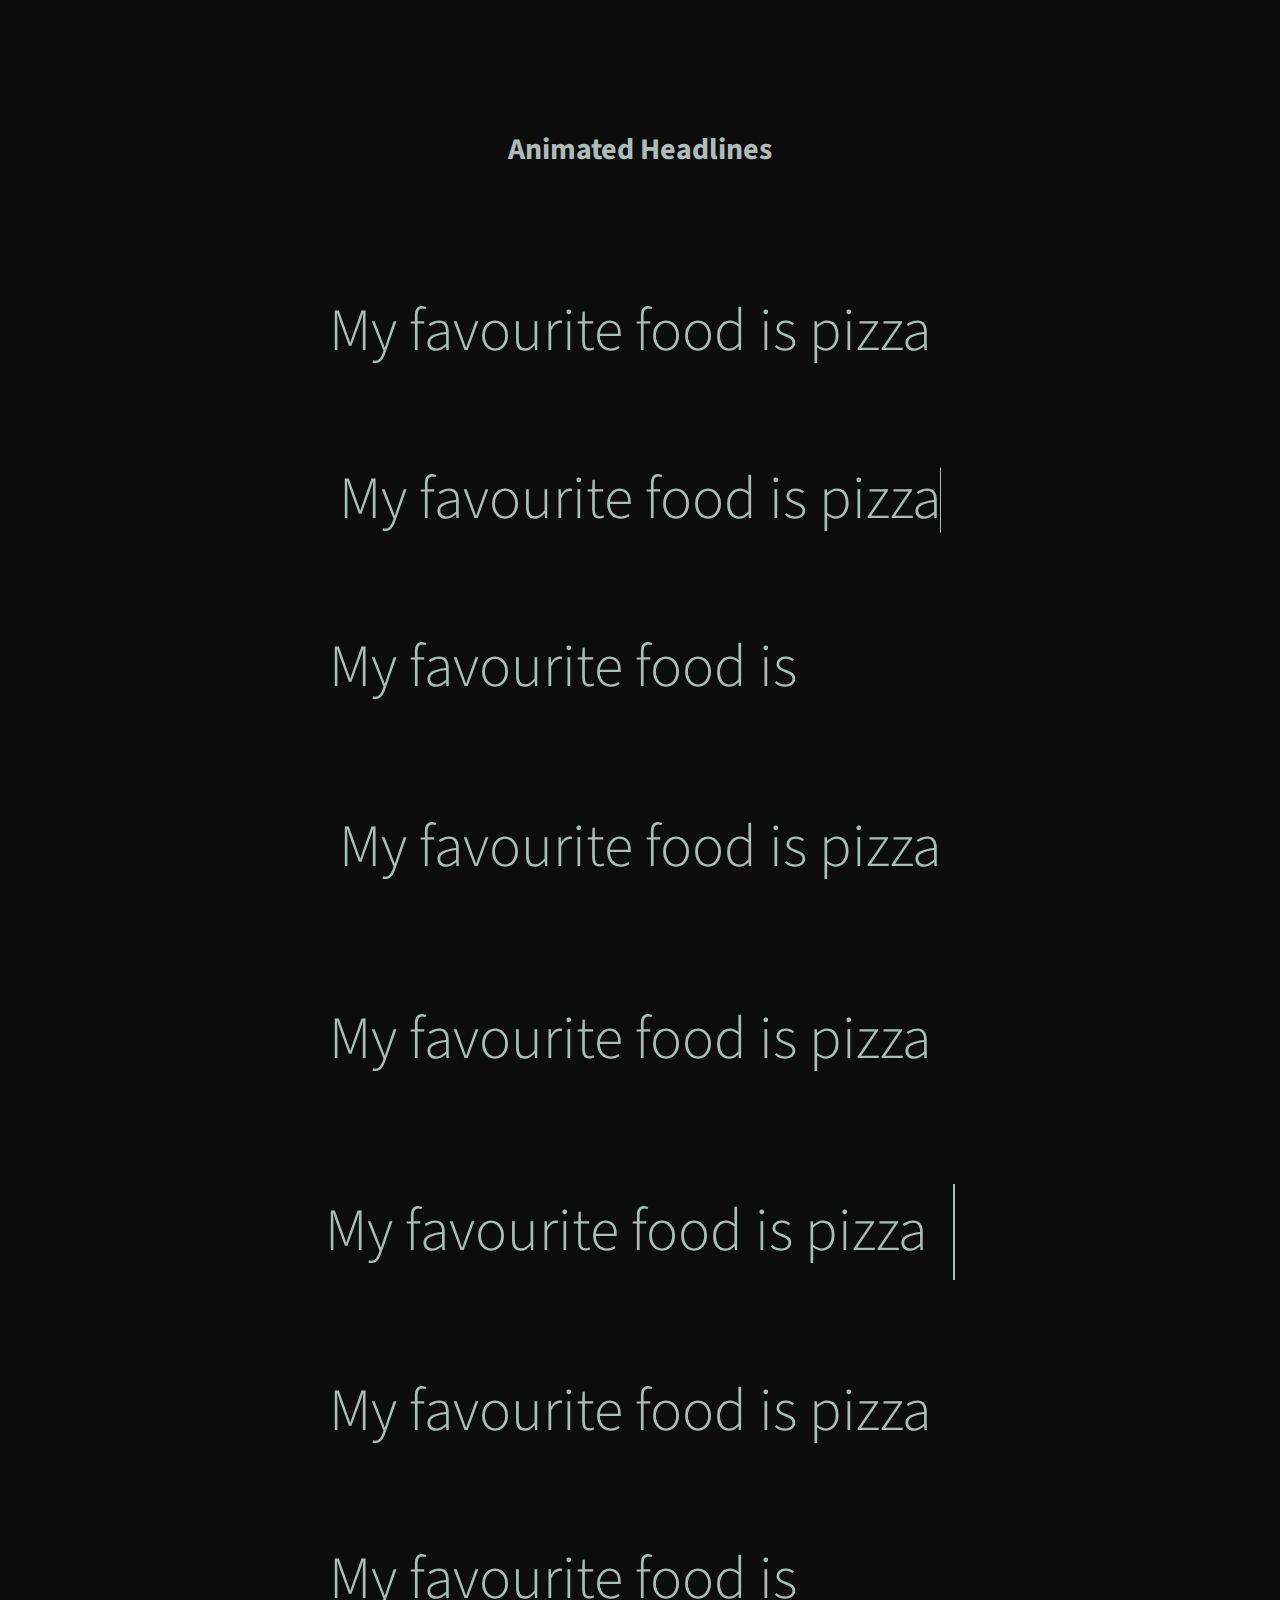
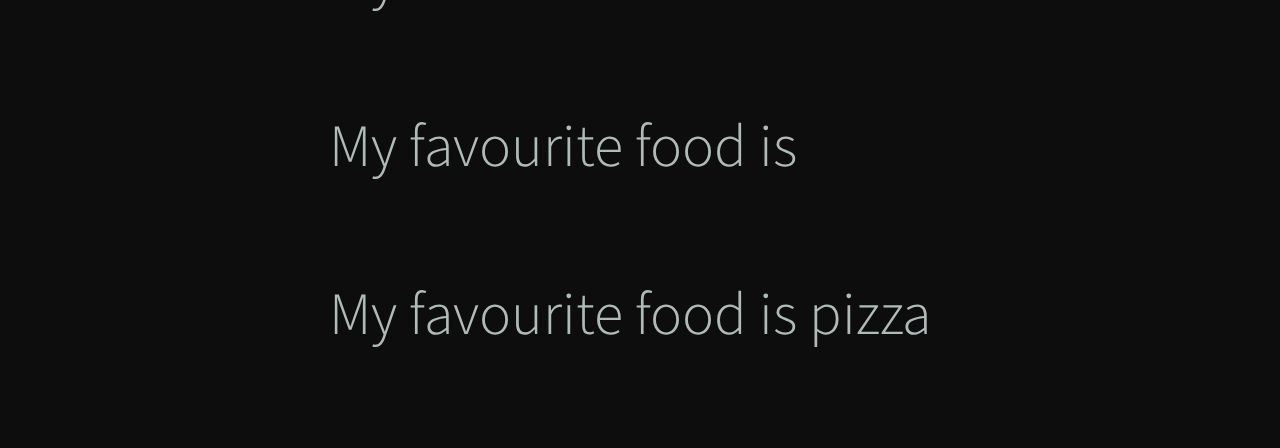
<file: Rotate/animated-headline-master/index.html>
<!doctype html>
<html lang="en" class="no-js">
<head>
	<meta charset="UTF-8">
	<meta name="viewport" content="width=device-width, initial-scale=1">

	<link href='http://fonts.googleapis.com/css?family=Source+Sans+Pro:300,400,700' rel='stylesheet' type='text/css'>

	<link rel="stylesheet" href="css/reset.css"> <!-- CSS reset -->
	<link rel="stylesheet" href="css/style.css"> <!-- Resource style -->
	<script src="js/modernizr.js"></script> <!-- Modernizr -->
  	
	<title>Animated Headlines | CodyHouse</title>
</head>
<body>
	<section class="cd-title">
		<h1>Animated Headlines</h1>
	</section>
	
	<section class="cd-intro">
		<h1 class="cd-headline rotate-1">
			<span>My favourite food is</span>
			<span class="cd-words-wrapper">
				<b class="is-visible">pizza</b>
				<b>sushi</b>
				<b>steak</b>
			</span>
		</h1>
	</section> <!-- cd-intro -->
	<section class="cd-intro">
		<h1 class="cd-headline letters type">
			<span>My favourite food is</span> 
			<span class="cd-words-wrapper waiting">
				<b class="is-visible">pizza</b>
				<b>sushi</b>
				<b>steak</b>
			</span>
		</h1>
	</section> <!-- cd-intro -->
	<section class="cd-intro">
		<h1 class="cd-headline letters rotate-2">
			<span>My favourite food is</span> 
			<span class="cd-words-wrapper">
				<b class="is-visible">pizza</b>
				<b>sushi</b>
				<b>steak</b>
			</span>
		</h1>
	</section> <!-- cd-intro -->
	<section class="cd-intro">
		<h1 class="cd-headline loading-bar">
			<span>My favourite food is</span>
			<span class="cd-words-wrapper">
				<b class="is-visible">pizza</b>
				<b>sushi</b>
				<b>steak</b>
			</span>
		</h1>
	</section> <!-- cd-intro -->
	<section class="cd-intro">
		<h1 class="cd-headline slide">
			<span>My favourite food is</span>
			<span class="cd-words-wrapper">
				<b class="is-visible">pizza</b>
				<b>sushi</b>
				<b>steak</b>
			</span>
		</h1>
	</section> <!-- cd-intro -->
	<section class="cd-intro">
		<h1 class="cd-headline clip is-full-width">
			<span>My favourite food is</span>
			<span class="cd-words-wrapper">
				<b class="is-visible">pizza</b>
				<b>sushi</b>
				<b>steak</b>
			</span>
		</h1>
	</section> <!-- cd-intro -->
	<section class="cd-intro">
		<h1 class="cd-headline zoom">
			<span>My favourite food is</span>
			<span class="cd-words-wrapper">
				<b class="is-visible">pizza</b>
				<b>sushi</b>
				<b>steak</b>
			</span>
		</h1>
	</section> <!-- cd-intro -->
	<section class="cd-intro">
		<h1 class="cd-headline letters rotate-3">
			<span>My favourite food is</span> 
			<span class="cd-words-wrapper">
				<b class="is-visible">pizza</b>
				<b>sushi</b>
				<b>steak</b>
			</span>
		</h1>
	</section> <!-- cd-intro -->
	<section class="cd-intro">
		<h1 class="cd-headline letters scale">
			<span>My favourite food is</span> 
			<span class="cd-words-wrapper">
				<b class="is-visible">pizza</b>
				<b>sushi</b>
				<b>steak</b>
			</span>
		</h1>
	</section> <!-- cd-intro -->
	<section class="cd-intro">
		<h1 class="cd-headline push">
			<span>My favourite food is</span>
			<span class="cd-words-wrapper">
				<b class="is-visible">pizza</b>
				<b>sushi</b>
				<b>steak</b>
			</span>
		</h1>
	</section> <!-- cd-intro -->
<script src="js/jquery-2.1.1.js"></script>
<script src="js/main.js"></script> <!-- Resource jQuery -->
</body>
</html>
</file>
<file: Rotate/animated-headline-master/css/style.css>
/* -------------------------------- 

Primary style

-------------------------------- */
*, *::after, *::before {
  -webkit-box-sizing: border-box;
  -moz-box-sizing: border-box;
  box-sizing: border-box;
}

html * {
  -webkit-font-smoothing: antialiased;
  -moz-osx-font-smoothing: grayscale;
}

html {
  font-size: 62.5%;
}

body {
  font-size: 1.6rem;
  font-family: "Source Sans Pro", sans-serif;
  color: #aebcb9;
  background-color: #0d0d0d;
}

a {
  text-decoration: none;
}

.cd-title {
  position: relative;
  height: 160px;
  line-height: 230px;
  text-align: center;
}
.cd-title h1 {
  font-size: 2.4rem;
  font-weight: 700;
}
@media only screen and (min-width: 768px) {
  .cd-title {
    line-height: 250px;
  }
}
@media only screen and (min-width: 1170px) {
  .cd-title {
    height: 200px;
    line-height: 300px;
  }
  .cd-title h1 {
    font-size: 3rem;
  }
}

.cd-intro {
  width: 90%;
  max-width: 768px;
  text-align: center;
}

.cd-intro {
  margin: 4em auto;
}
@media only screen and (min-width: 768px) {
  .cd-intro {
    margin: 5em auto;
  }
}
@media only screen and (min-width: 1170px) {
  .cd-intro {
    margin: 6em auto;
  }
}

.cd-headline {
  font-size: 3rem;
  line-height: 1.2;
}
@media only screen and (min-width: 768px) {
  .cd-headline {
    font-size: 4.4rem;
    font-weight: 300;
  }
}
@media only screen and (min-width: 1170px) {
  .cd-headline {
    font-size: 6rem;
  }
}

.cd-words-wrapper {
  display: inline-block;
  position: relative;
  text-align: left;
}
.cd-words-wrapper b {
  display: inline-block;
  position: absolute;
  white-space: nowrap;
  left: 0;
  top: 0;
}
.cd-words-wrapper b.is-visible {
  position: relative;
}
.no-js .cd-words-wrapper b {
  opacity: 0;
}
.no-js .cd-words-wrapper b.is-visible {
  opacity: 1;
}

/* -------------------------------- 

xrotate-1 

-------------------------------- */
.cd-headline.rotate-1 .cd-words-wrapper {
  -webkit-perspective: 300px;
  -moz-perspective: 300px;
  perspective: 300px;
}
.cd-headline.rotate-1 b {
  opacity: 0;
  -webkit-transform-origin: 50% 100%;
  -moz-transform-origin: 50% 100%;
  -ms-transform-origin: 50% 100%;
  -o-transform-origin: 50% 100%;
  transform-origin: 50% 100%;
  -webkit-transform: rotateX(180deg);
  -moz-transform: rotateX(180deg);
  -ms-transform: rotateX(180deg);
  -o-transform: rotateX(180deg);
  transform: rotateX(180deg);
}
.cd-headline.rotate-1 b.is-visible {
  opacity: 1;
  -webkit-transform: rotateX(0deg);
  -moz-transform: rotateX(0deg);
  -ms-transform: rotateX(0deg);
  -o-transform: rotateX(0deg);
  transform: rotateX(0deg);
  -webkit-animation: cd-rotate-1-in 1.2s;
  -moz-animation: cd-rotate-1-in 1.2s;
  animation: cd-rotate-1-in 1.2s;
}
.cd-headline.rotate-1 b.is-hidden {
  -webkit-transform: rotateX(180deg);
  -moz-transform: rotateX(180deg);
  -ms-transform: rotateX(180deg);
  -o-transform: rotateX(180deg);
  transform: rotateX(180deg);
  -webkit-animation: cd-rotate-1-out 1.2s;
  -moz-animation: cd-rotate-1-out 1.2s;
  animation: cd-rotate-1-out 1.2s;
}

@-webkit-keyframes cd-rotate-1-in {
  0% {
    -webkit-transform: rotateX(180deg);
    opacity: 0;
  }
  35% {
    -webkit-transform: rotateX(120deg);
    opacity: 0;
  }
  65% {
    opacity: 0;
  }
  100% {
    -webkit-transform: rotateX(360deg);
    opacity: 1;
  }
}
@-moz-keyframes cd-rotate-1-in {
  0% {
    -moz-transform: rotateX(180deg);
    opacity: 0;
  }
  35% {
    -moz-transform: rotateX(120deg);
    opacity: 0;
  }
  65% {
    opacity: 0;
  }
  100% {
    -moz-transform: rotateX(360deg);
    opacity: 1;
  }
}
@keyframes cd-rotate-1-in {
  0% {
    -webkit-transform: rotateX(180deg);
    -moz-transform: rotateX(180deg);
    -ms-transform: rotateX(180deg);
    -o-transform: rotateX(180deg);
    transform: rotateX(180deg);
    opacity: 0;
  }
  35% {
    -webkit-transform: rotateX(120deg);
    -moz-transform: rotateX(120deg);
    -ms-transform: rotateX(120deg);
    -o-transform: rotateX(120deg);
    transform: rotateX(120deg);
    opacity: 0;
  }
  65% {
    opacity: 0;
  }
  100% {
    -webkit-transform: rotateX(360deg);
    -moz-transform: rotateX(360deg);
    -ms-transform: rotateX(360deg);
    -o-transform: rotateX(360deg);
    transform: rotateX(360deg);
    opacity: 1;
  }
}
@-webkit-keyframes cd-rotate-1-out {
  0% {
    -webkit-transform: rotateX(0deg);
    opacity: 1;
  }
  35% {
    -webkit-transform: rotateX(-40deg);
    opacity: 1;
  }
  65% {
    opacity: 0;
  }
  100% {
    -webkit-transform: rotateX(180deg);
    opacity: 0;
  }
}
@-moz-keyframes cd-rotate-1-out {
  0% {
    -moz-transform: rotateX(0deg);
    opacity: 1;
  }
  35% {
    -moz-transform: rotateX(-40deg);
    opacity: 1;
  }
  65% {
    opacity: 0;
  }
  100% {
    -moz-transform: rotateX(180deg);
    opacity: 0;
  }
}
@keyframes cd-rotate-1-out {
  0% {
    -webkit-transform: rotateX(0deg);
    -moz-transform: rotateX(0deg);
    -ms-transform: rotateX(0deg);
    -o-transform: rotateX(0deg);
    transform: rotateX(0deg);
    opacity: 1;
  }
  35% {
    -webkit-transform: rotateX(-40deg);
    -moz-transform: rotateX(-40deg);
    -ms-transform: rotateX(-40deg);
    -o-transform: rotateX(-40deg);
    transform: rotateX(-40deg);
    opacity: 1;
  }
  65% {
    opacity: 0;
  }
  100% {
    -webkit-transform: rotateX(180deg);
    -moz-transform: rotateX(180deg);
    -ms-transform: rotateX(180deg);
    -o-transform: rotateX(180deg);
    transform: rotateX(180deg);
    opacity: 0;
  }
}
/* -------------------------------- 

xtype 

-------------------------------- */
.cd-headline.type .cd-words-wrapper {
  vertical-align: top;
  overflow: hidden;
}
.cd-headline.type .cd-words-wrapper::after {
  /* vertical bar */
  content: '';
  position: absolute;
  right: 0;
  top: 50%;
  bottom: auto;
  -webkit-transform: translateY(-50%);
  -moz-transform: translateY(-50%);
  -ms-transform: translateY(-50%);
  -o-transform: translateY(-50%);
  transform: translateY(-50%);
  height: 90%;
  width: 1px;
  background-color: #aebcb9;
}
.cd-headline.type .cd-words-wrapper.waiting::after {
  -webkit-animation: cd-pulse 1s infinite;
  -moz-animation: cd-pulse 1s infinite;
  animation: cd-pulse 1s infinite;
}
.cd-headline.type .cd-words-wrapper.selected {
  background-color: #aebcb9;
}
.cd-headline.type .cd-words-wrapper.selected::after {
  visibility: hidden;
}
.cd-headline.type .cd-words-wrapper.selected b {
  color: #0d0d0d;
}
.cd-headline.type b {
  visibility: hidden;
}
.cd-headline.type b.is-visible {
  visibility: visible;
}
.cd-headline.type i {
  position: absolute;
  visibility: hidden;
}
.cd-headline.type i.in {
  position: relative;
  visibility: visible;
}

@-webkit-keyframes cd-pulse {
  0% {
    -webkit-transform: translateY(-50%) scale(1);
    opacity: 1;
  }
  40% {
    -webkit-transform: translateY(-50%) scale(0.9);
    opacity: 0;
  }
  100% {
    -webkit-transform: translateY(-50%) scale(0);
    opacity: 0;
  }
}
@-moz-keyframes cd-pulse {
  0% {
    -moz-transform: translateY(-50%) scale(1);
    opacity: 1;
  }
  40% {
    -moz-transform: translateY(-50%) scale(0.9);
    opacity: 0;
  }
  100% {
    -moz-transform: translateY(-50%) scale(0);
    opacity: 0;
  }
}
@keyframes cd-pulse {
  0% {
    -webkit-transform: translateY(-50%) scale(1);
    -moz-transform: translateY(-50%) scale(1);
    -ms-transform: translateY(-50%) scale(1);
    -o-transform: translateY(-50%) scale(1);
    transform: translateY(-50%) scale(1);
    opacity: 1;
  }
  40% {
    -webkit-transform: translateY(-50%) scale(0.9);
    -moz-transform: translateY(-50%) scale(0.9);
    -ms-transform: translateY(-50%) scale(0.9);
    -o-transform: translateY(-50%) scale(0.9);
    transform: translateY(-50%) scale(0.9);
    opacity: 0;
  }
  100% {
    -webkit-transform: translateY(-50%) scale(0);
    -moz-transform: translateY(-50%) scale(0);
    -ms-transform: translateY(-50%) scale(0);
    -o-transform: translateY(-50%) scale(0);
    transform: translateY(-50%) scale(0);
    opacity: 0;
  }
}
/* -------------------------------- 

xrotate-2 

-------------------------------- */
.cd-headline.rotate-2 .cd-words-wrapper {
  -webkit-perspective: 300px;
  -moz-perspective: 300px;
  perspective: 300px;
}
.cd-headline.rotate-2 i, .cd-headline.rotate-2 em {
  display: inline-block;
  -webkit-backface-visibility: hidden;
  backface-visibility: hidden;
}
.cd-headline.rotate-2 b {
  opacity: 0;
}
.cd-headline.rotate-2 i {
  -webkit-transform-style: preserve-3d;
  -moz-transform-style: preserve-3d;
  -ms-transform-style: preserve-3d;
  -o-transform-style: preserve-3d;
  transform-style: preserve-3d;
  -webkit-transform: translateZ(-20px) rotateX(90deg);
  -moz-transform: translateZ(-20px) rotateX(90deg);
  -ms-transform: translateZ(-20px) rotateX(90deg);
  -o-transform: translateZ(-20px) rotateX(90deg);
  transform: translateZ(-20px) rotateX(90deg);
  opacity: 0;
}
.is-visible .cd-headline.rotate-2 i {
  opacity: 1;
}
.cd-headline.rotate-2 i.in {
  -webkit-animation: cd-rotate-2-in 0.4s forwards;
  -moz-animation: cd-rotate-2-in 0.4s forwards;
  animation: cd-rotate-2-in 0.4s forwards;
}
.cd-headline.rotate-2 i.out {
  -webkit-animation: cd-rotate-2-out 0.4s forwards;
  -moz-animation: cd-rotate-2-out 0.4s forwards;
  animation: cd-rotate-2-out 0.4s forwards;
}
.cd-headline.rotate-2 em {
  -webkit-transform: translateZ(20px);
  -moz-transform: translateZ(20px);
  -ms-transform: translateZ(20px);
  -o-transform: translateZ(20px);
  transform: translateZ(20px);
}

.no-csstransitions .cd-headline.rotate-2 i {
  -webkit-transform: rotateX(0deg);
  -moz-transform: rotateX(0deg);
  -ms-transform: rotateX(0deg);
  -o-transform: rotateX(0deg);
  transform: rotateX(0deg);
  opacity: 0;
}
.no-csstransitions .cd-headline.rotate-2 i em {
  -webkit-transform: scale(1);
  -moz-transform: scale(1);
  -ms-transform: scale(1);
  -o-transform: scale(1);
  transform: scale(1);
}

.no-csstransitions .cd-headline.rotate-2 .is-visible i {
  opacity: 1;
}

@-webkit-keyframes cd-rotate-2-in {
  0% {
    opacity: 0;
    -webkit-transform: translateZ(-20px) rotateX(90deg);
  }
  60% {
    opacity: 1;
    -webkit-transform: translateZ(-20px) rotateX(-10deg);
  }
  100% {
    opacity: 1;
    -webkit-transform: translateZ(-20px) rotateX(0deg);
  }
}
@-moz-keyframes cd-rotate-2-in {
  0% {
    opacity: 0;
    -moz-transform: translateZ(-20px) rotateX(90deg);
  }
  60% {
    opacity: 1;
    -moz-transform: translateZ(-20px) rotateX(-10deg);
  }
  100% {
    opacity: 1;
    -moz-transform: translateZ(-20px) rotateX(0deg);
  }
}
@keyframes cd-rotate-2-in {
  0% {
    opacity: 0;
    -webkit-transform: translateZ(-20px) rotateX(90deg);
    -moz-transform: translateZ(-20px) rotateX(90deg);
    -ms-transform: translateZ(-20px) rotateX(90deg);
    -o-transform: translateZ(-20px) rotateX(90deg);
    transform: translateZ(-20px) rotateX(90deg);
  }
  60% {
    opacity: 1;
    -webkit-transform: translateZ(-20px) rotateX(-10deg);
    -moz-transform: translateZ(-20px) rotateX(-10deg);
    -ms-transform: translateZ(-20px) rotateX(-10deg);
    -o-transform: translateZ(-20px) rotateX(-10deg);
    transform: translateZ(-20px) rotateX(-10deg);
  }
  100% {
    opacity: 1;
    -webkit-transform: translateZ(-20px) rotateX(0deg);
    -moz-transform: translateZ(-20px) rotateX(0deg);
    -ms-transform: translateZ(-20px) rotateX(0deg);
    -o-transform: translateZ(-20px) rotateX(0deg);
    transform: translateZ(-20px) rotateX(0deg);
  }
}
@-webkit-keyframes cd-rotate-2-out {
  0% {
    opacity: 1;
    -webkit-transform: translateZ(-20px) rotateX(0);
  }
  60% {
    opacity: 0;
    -webkit-transform: translateZ(-20px) rotateX(-100deg);
  }
  100% {
    opacity: 0;
    -webkit-transform: translateZ(-20px) rotateX(-90deg);
  }
}
@-moz-keyframes cd-rotate-2-out {
  0% {
    opacity: 1;
    -moz-transform: translateZ(-20px) rotateX(0);
  }
  60% {
    opacity: 0;
    -moz-transform: translateZ(-20px) rotateX(-100deg);
  }
  100% {
    opacity: 0;
    -moz-transform: translateZ(-20px) rotateX(-90deg);
  }
}
@keyframes cd-rotate-2-out {
  0% {
    opacity: 1;
    -webkit-transform: translateZ(-20px) rotateX(0);
    -moz-transform: translateZ(-20px) rotateX(0);
    -ms-transform: translateZ(-20px) rotateX(0);
    -o-transform: translateZ(-20px) rotateX(0);
    transform: translateZ(-20px) rotateX(0);
  }
  60% {
    opacity: 0;
    -webkit-transform: translateZ(-20px) rotateX(-100deg);
    -moz-transform: translateZ(-20px) rotateX(-100deg);
    -ms-transform: translateZ(-20px) rotateX(-100deg);
    -o-transform: translateZ(-20px) rotateX(-100deg);
    transform: translateZ(-20px) rotateX(-100deg);
  }
  100% {
    opacity: 0;
    -webkit-transform: translateZ(-20px) rotateX(-90deg);
    -moz-transform: translateZ(-20px) rotateX(-90deg);
    -ms-transform: translateZ(-20px) rotateX(-90deg);
    -o-transform: translateZ(-20px) rotateX(-90deg);
    transform: translateZ(-20px) rotateX(-90deg);
  }
}
/* -------------------------------- 

xloading-bar 

-------------------------------- */
.cd-headline.loading-bar span {
  display: inline-block;
  padding: .2em 0;
}
.cd-headline.loading-bar .cd-words-wrapper {
  overflow: hidden;
  vertical-align: top;
}
.cd-headline.loading-bar .cd-words-wrapper::after {
  /* loading bar */
  content: '';
  position: absolute;
  left: 0;
  bottom: 0;
  height: 3px;
  width: 0;
  background: #0096a7;
  z-index: 2;
  -webkit-transition: width 0.3s -0.1s;
  -moz-transition: width 0.3s -0.1s;
  transition: width 0.3s -0.1s;
}
.cd-headline.loading-bar .cd-words-wrapper.is-loading::after {
  width: 100%;
  -webkit-transition: width 3s;
  -moz-transition: width 3s;
  transition: width 3s;
}
.cd-headline.loading-bar b {
  top: .2em;
  opacity: 0;
  -webkit-transition: opacity 0.3s;
  -moz-transition: opacity 0.3s;
  transition: opacity 0.3s;
}
.cd-headline.loading-bar b.is-visible {
  opacity: 1;
  top: 0;
}

/* -------------------------------- 

xslide 

-------------------------------- */
.cd-headline.slide span {
  display: inline-block;
  padding: .2em 0;
}
.cd-headline.slide .cd-words-wrapper {
  overflow: hidden;
  vertical-align: top;
}
.cd-headline.slide b {
  opacity: 0;
  top: .2em;
}
.cd-headline.slide b.is-visible {
  top: 0;
  opacity: 1;
  -webkit-animation: slide-in 0.6s;
  -moz-animation: slide-in 0.6s;
  animation: slide-in 0.6s;
}
.cd-headline.slide b.is-hidden {
  -webkit-animation: slide-out 0.6s;
  -moz-animation: slide-out 0.6s;
  animation: slide-out 0.6s;
}

@-webkit-keyframes slide-in {
  0% {
    opacity: 0;
    -webkit-transform: translateY(-100%);
  }
  60% {
    opacity: 1;
    -webkit-transform: translateY(20%);
  }
  100% {
    opacity: 1;
    -webkit-transform: translateY(0);
  }
}
@-moz-keyframes slide-in {
  0% {
    opacity: 0;
    -moz-transform: translateY(-100%);
  }
  60% {
    opacity: 1;
    -moz-transform: translateY(20%);
  }
  100% {
    opacity: 1;
    -moz-transform: translateY(0);
  }
}
@keyframes slide-in {
  0% {
    opacity: 0;
    -webkit-transform: translateY(-100%);
    -moz-transform: translateY(-100%);
    -ms-transform: translateY(-100%);
    -o-transform: translateY(-100%);
    transform: translateY(-100%);
  }
  60% {
    opacity: 1;
    -webkit-transform: translateY(20%);
    -moz-transform: translateY(20%);
    -ms-transform: translateY(20%);
    -o-transform: translateY(20%);
    transform: translateY(20%);
  }
  100% {
    opacity: 1;
    -webkit-transform: translateY(0);
    -moz-transform: translateY(0);
    -ms-transform: translateY(0);
    -o-transform: translateY(0);
    transform: translateY(0);
  }
}
@-webkit-keyframes slide-out {
  0% {
    opacity: 1;
    -webkit-transform: translateY(0);
  }
  60% {
    opacity: 0;
    -webkit-transform: translateY(120%);
  }
  100% {
    opacity: 0;
    -webkit-transform: translateY(100%);
  }
}
@-moz-keyframes slide-out {
  0% {
    opacity: 1;
    -moz-transform: translateY(0);
  }
  60% {
    opacity: 0;
    -moz-transform: translateY(120%);
  }
  100% {
    opacity: 0;
    -moz-transform: translateY(100%);
  }
}
@keyframes slide-out {
  0% {
    opacity: 1;
    -webkit-transform: translateY(0);
    -moz-transform: translateY(0);
    -ms-transform: translateY(0);
    -o-transform: translateY(0);
    transform: translateY(0);
  }
  60% {
    opacity: 0;
    -webkit-transform: translateY(120%);
    -moz-transform: translateY(120%);
    -ms-transform: translateY(120%);
    -o-transform: translateY(120%);
    transform: translateY(120%);
  }
  100% {
    opacity: 0;
    -webkit-transform: translateY(100%);
    -moz-transform: translateY(100%);
    -ms-transform: translateY(100%);
    -o-transform: translateY(100%);
    transform: translateY(100%);
  }
}
/* -------------------------------- 

xclip 

-------------------------------- */
.cd-headline.clip span {
  display: inline-block;
  padding: .2em 0;
}
.cd-headline.clip .cd-words-wrapper {
  overflow: hidden;
  vertical-align: top;
}
.cd-headline.clip .cd-words-wrapper::after {
  /* line */
  content: '';
  position: absolute;
  top: 0;
  right: 0;
  width: 2px;
  height: 100%;
  background-color: #aebcb9;
}
.cd-headline.clip b {
  opacity: 0;
}
.cd-headline.clip b.is-visible {
  opacity: 1;
}

/* -------------------------------- 

xzoom 

-------------------------------- */
.cd-headline.zoom .cd-words-wrapper {
  -webkit-perspective: 300px;
  -moz-perspective: 300px;
  perspective: 300px;
}
.cd-headline.zoom b {
  opacity: 0;
}
.cd-headline.zoom b.is-visible {
  opacity: 1;
  -webkit-animation: zoom-in 0.8s;
  -moz-animation: zoom-in 0.8s;
  animation: zoom-in 0.8s;
}
.cd-headline.zoom b.is-hidden {
  -webkit-animation: zoom-out 0.8s;
  -moz-animation: zoom-out 0.8s;
  animation: zoom-out 0.8s;
}

@-webkit-keyframes zoom-in {
  0% {
    opacity: 0;
    -webkit-transform: translateZ(100px);
  }
  100% {
    opacity: 1;
    -webkit-transform: translateZ(0);
  }
}
@-moz-keyframes zoom-in {
  0% {
    opacity: 0;
    -moz-transform: translateZ(100px);
  }
  100% {
    opacity: 1;
    -moz-transform: translateZ(0);
  }
}
@keyframes zoom-in {
  0% {
    opacity: 0;
    -webkit-transform: translateZ(100px);
    -moz-transform: translateZ(100px);
    -ms-transform: translateZ(100px);
    -o-transform: translateZ(100px);
    transform: translateZ(100px);
  }
  100% {
    opacity: 1;
    -webkit-transform: translateZ(0);
    -moz-transform: translateZ(0);
    -ms-transform: translateZ(0);
    -o-transform: translateZ(0);
    transform: translateZ(0);
  }
}
@-webkit-keyframes zoom-out {
  0% {
    opacity: 1;
    -webkit-transform: translateZ(0);
  }
  100% {
    opacity: 0;
    -webkit-transform: translateZ(-100px);
  }
}
@-moz-keyframes zoom-out {
  0% {
    opacity: 1;
    -moz-transform: translateZ(0);
  }
  100% {
    opacity: 0;
    -moz-transform: translateZ(-100px);
  }
}
@keyframes zoom-out {
  0% {
    opacity: 1;
    -webkit-transform: translateZ(0);
    -moz-transform: translateZ(0);
    -ms-transform: translateZ(0);
    -o-transform: translateZ(0);
    transform: translateZ(0);
  }
  100% {
    opacity: 0;
    -webkit-transform: translateZ(-100px);
    -moz-transform: translateZ(-100px);
    -ms-transform: translateZ(-100px);
    -o-transform: translateZ(-100px);
    transform: translateZ(-100px);
  }
}
/* -------------------------------- 

xrotate-3 

-------------------------------- */
.cd-headline.rotate-3 .cd-words-wrapper {
  -webkit-perspective: 300px;
  -moz-perspective: 300px;
  perspective: 300px;
}
.cd-headline.rotate-3 b {
  opacity: 0;
}
.cd-headline.rotate-3 i {
  display: inline-block;
  -webkit-transform: rotateY(180deg);
  -moz-transform: rotateY(180deg);
  -ms-transform: rotateY(180deg);
  -o-transform: rotateY(180deg);
  transform: rotateY(180deg);
  -webkit-backface-visibility: hidden;
  backface-visibility: hidden;
}
.is-visible .cd-headline.rotate-3 i {
  -webkit-transform: rotateY(0deg);
  -moz-transform: rotateY(0deg);
  -ms-transform: rotateY(0deg);
  -o-transform: rotateY(0deg);
  transform: rotateY(0deg);
}
.cd-headline.rotate-3 i.in {
  -webkit-animation: cd-rotate-3-in 0.6s forwards;
  -moz-animation: cd-rotate-3-in 0.6s forwards;
  animation: cd-rotate-3-in 0.6s forwards;
}
.cd-headline.rotate-3 i.out {
  -webkit-animation: cd-rotate-3-out 0.6s forwards;
  -moz-animation: cd-rotate-3-out 0.6s forwards;
  animation: cd-rotate-3-out 0.6s forwards;
}

.no-csstransitions .cd-headline.rotate-3 i {
  -webkit-transform: rotateY(0deg);
  -moz-transform: rotateY(0deg);
  -ms-transform: rotateY(0deg);
  -o-transform: rotateY(0deg);
  transform: rotateY(0deg);
  opacity: 0;
}

.no-csstransitions .cd-headline.rotate-3 .is-visible i {
  opacity: 1;
}

@-webkit-keyframes cd-rotate-3-in {
  0% {
    -webkit-transform: rotateY(180deg);
  }
  100% {
    -webkit-transform: rotateY(0deg);
  }
}
@-moz-keyframes cd-rotate-3-in {
  0% {
    -moz-transform: rotateY(180deg);
  }
  100% {
    -moz-transform: rotateY(0deg);
  }
}
@keyframes cd-rotate-3-in {
  0% {
    -webkit-transform: rotateY(180deg);
    -moz-transform: rotateY(180deg);
    -ms-transform: rotateY(180deg);
    -o-transform: rotateY(180deg);
    transform: rotateY(180deg);
  }
  100% {
    -webkit-transform: rotateY(0deg);
    -moz-transform: rotateY(0deg);
    -ms-transform: rotateY(0deg);
    -o-transform: rotateY(0deg);
    transform: rotateY(0deg);
  }
}
@-webkit-keyframes cd-rotate-3-out {
  0% {
    -webkit-transform: rotateY(0);
  }
  100% {
    -webkit-transform: rotateY(-180deg);
  }
}
@-moz-keyframes cd-rotate-3-out {
  0% {
    -moz-transform: rotateY(0);
  }
  100% {
    -moz-transform: rotateY(-180deg);
  }
}
@keyframes cd-rotate-3-out {
  0% {
    -webkit-transform: rotateY(0);
    -moz-transform: rotateY(0);
    -ms-transform: rotateY(0);
    -o-transform: rotateY(0);
    transform: rotateY(0);
  }
  100% {
    -webkit-transform: rotateY(-180deg);
    -moz-transform: rotateY(-180deg);
    -ms-transform: rotateY(-180deg);
    -o-transform: rotateY(-180deg);
    transform: rotateY(-180deg);
  }
}
/* -------------------------------- 

xscale 

-------------------------------- */
.cd-headline.scale b {
  opacity: 0;
}
.cd-headline.scale i {
  display: inline-block;
  opacity: 0;
  -webkit-transform: scale(0);
  -moz-transform: scale(0);
  -ms-transform: scale(0);
  -o-transform: scale(0);
  transform: scale(0);
}
.is-visible .cd-headline.scale i {
  opacity: 1;
}
.cd-headline.scale i.in {
  -webkit-animation: scale-up 0.6s forwards;
  -moz-animation: scale-up 0.6s forwards;
  animation: scale-up 0.6s forwards;
}
.cd-headline.scale i.out {
  -webkit-animation: scale-down 0.6s forwards;
  -moz-animation: scale-down 0.6s forwards;
  animation: scale-down 0.6s forwards;
}

.no-csstransitions .cd-headline.scale i {
  -webkit-transform: scale(1);
  -moz-transform: scale(1);
  -ms-transform: scale(1);
  -o-transform: scale(1);
  transform: scale(1);
  opacity: 0;
}

.no-csstransitions .cd-headline.scale .is-visible i {
  opacity: 1;
}

@-webkit-keyframes scale-up {
  0% {
    -webkit-transform: scale(0);
    opacity: 0;
  }
  60% {
    -webkit-transform: scale(1.2);
    opacity: 1;
  }
  100% {
    -webkit-transform: scale(1);
    opacity: 1;
  }
}
@-moz-keyframes scale-up {
  0% {
    -moz-transform: scale(0);
    opacity: 0;
  }
  60% {
    -moz-transform: scale(1.2);
    opacity: 1;
  }
  100% {
    -moz-transform: scale(1);
    opacity: 1;
  }
}
@keyframes scale-up {
  0% {
    -webkit-transform: scale(0);
    -moz-transform: scale(0);
    -ms-transform: scale(0);
    -o-transform: scale(0);
    transform: scale(0);
    opacity: 0;
  }
  60% {
    -webkit-transform: scale(1.2);
    -moz-transform: scale(1.2);
    -ms-transform: scale(1.2);
    -o-transform: scale(1.2);
    transform: scale(1.2);
    opacity: 1;
  }
  100% {
    -webkit-transform: scale(1);
    -moz-transform: scale(1);
    -ms-transform: scale(1);
    -o-transform: scale(1);
    transform: scale(1);
    opacity: 1;
  }
}
@-webkit-keyframes scale-down {
  0% {
    -webkit-transform: scale(1);
    opacity: 1;
  }
  60% {
    -webkit-transform: scale(0);
    opacity: 0;
  }
}
@-moz-keyframes scale-down {
  0% {
    -moz-transform: scale(1);
    opacity: 1;
  }
  60% {
    -moz-transform: scale(0);
    opacity: 0;
  }
}
@keyframes scale-down {
  0% {
    -webkit-transform: scale(1);
    -moz-transform: scale(1);
    -ms-transform: scale(1);
    -o-transform: scale(1);
    transform: scale(1);
    opacity: 1;
  }
  60% {
    -webkit-transform: scale(0);
    -moz-transform: scale(0);
    -ms-transform: scale(0);
    -o-transform: scale(0);
    transform: scale(0);
    opacity: 0;
  }
}
/* -------------------------------- 

xpush 

-------------------------------- */
.cd-headline.push b {
  opacity: 0;
}
.cd-headline.push b.is-visible {
  opacity: 1;
  -webkit-animation: push-in 0.6s;
  -moz-animation: push-in 0.6s;
  animation: push-in 0.6s;
}
.cd-headline.push b.is-hidden {
  -webkit-animation: push-out 0.6s;
  -moz-animation: push-out 0.6s;
  animation: push-out 0.6s;
}

@-webkit-keyframes push-in {
  0% {
    opacity: 0;
    -webkit-transform: translateX(-100%);
  }
  60% {
    opacity: 1;
    -webkit-transform: translateX(10%);
  }
  100% {
    opacity: 1;
    -webkit-transform: translateX(0);
  }
}
@-moz-keyframes push-in {
  0% {
    opacity: 0;
    -moz-transform: translateX(-100%);
  }
  60% {
    opacity: 1;
    -moz-transform: translateX(10%);
  }
  100% {
    opacity: 1;
    -moz-transform: translateX(0);
  }
}
@keyframes push-in {
  0% {
    opacity: 0;
    -webkit-transform: translateX(-100%);
    -moz-transform: translateX(-100%);
    -ms-transform: translateX(-100%);
    -o-transform: translateX(-100%);
    transform: translateX(-100%);
  }
  60% {
    opacity: 1;
    -webkit-transform: translateX(10%);
    -moz-transform: translateX(10%);
    -ms-transform: translateX(10%);
    -o-transform: translateX(10%);
    transform: translateX(10%);
  }
  100% {
    opacity: 1;
    -webkit-transform: translateX(0);
    -moz-transform: translateX(0);
    -ms-transform: translateX(0);
    -o-transform: translateX(0);
    transform: translateX(0);
  }
}
@-webkit-keyframes push-out {
  0% {
    opacity: 1;
    -webkit-transform: translateX(0);
  }
  60% {
    opacity: 0;
    -webkit-transform: translateX(110%);
  }
  100% {
    opacity: 0;
    -webkit-transform: translateX(100%);
  }
}
@-moz-keyframes push-out {
  0% {
    opacity: 1;
    -moz-transform: translateX(0);
  }
  60% {
    opacity: 0;
    -moz-transform: translateX(110%);
  }
  100% {
    opacity: 0;
    -moz-transform: translateX(100%);
  }
}
@keyframes push-out {
  0% {
    opacity: 1;
    -webkit-transform: translateX(0);
    -moz-transform: translateX(0);
    -ms-transform: translateX(0);
    -o-transform: translateX(0);
    transform: translateX(0);
  }
  60% {
    opacity: 0;
    -webkit-transform: translateX(110%);
    -moz-transform: translateX(110%);
    -ms-transform: translateX(110%);
    -o-transform: translateX(110%);
    transform: translateX(110%);
  }
  100% {
    opacity: 0;
    -webkit-transform: translateX(100%);
    -moz-transform: translateX(100%);
    -ms-transform: translateX(100%);
    -o-transform: translateX(100%);
    transform: translateX(100%);
  }
}
</file>
